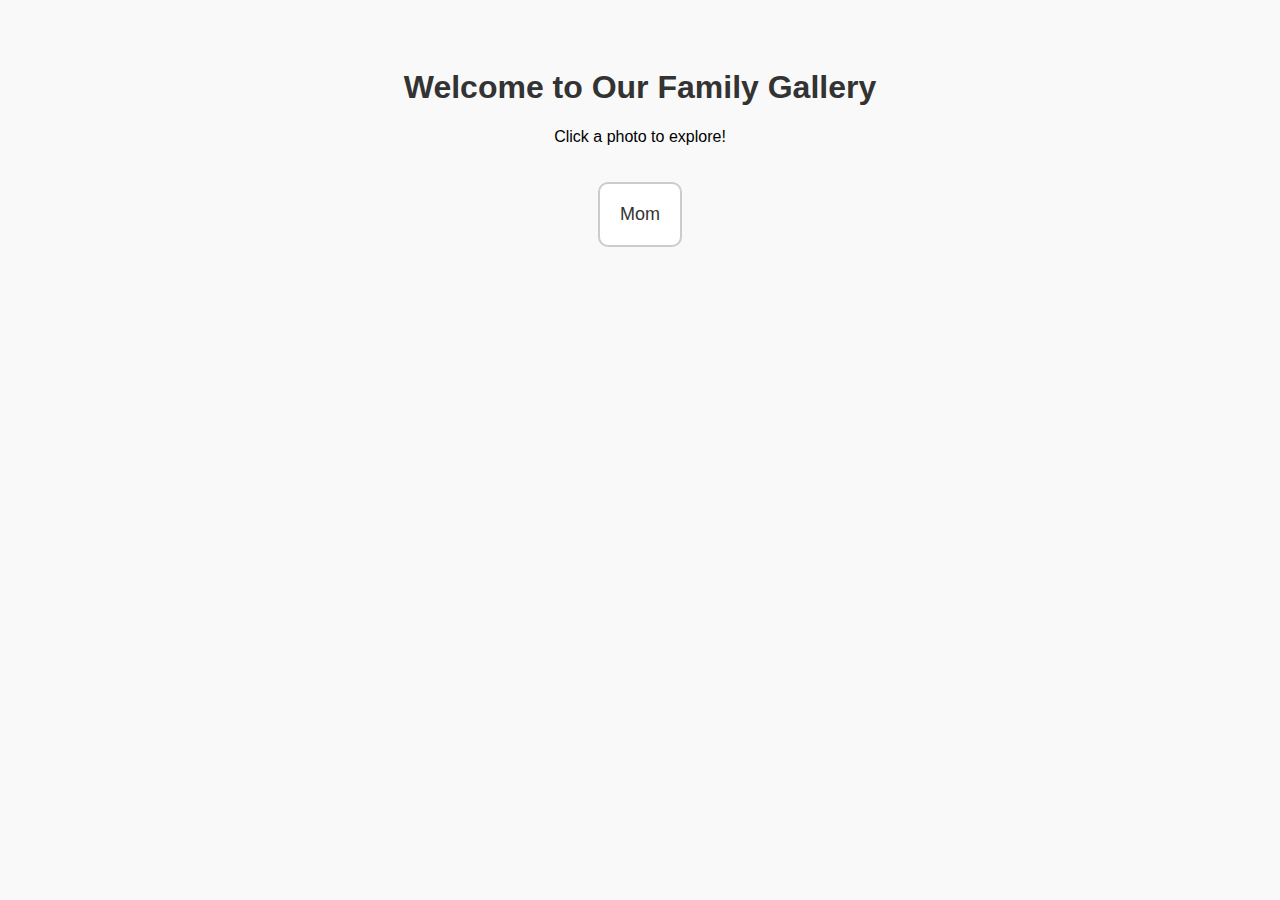
<file: index.html>
<!DOCTYPE html>
<html lang="en">
<head>
  <meta charset="UTF-8">
  <title>Family Photo Gallery</title>
  <style>
    body {
      font-family: Arial, sans-serif;
      background-color: #f9f9f9;
      text-align: center;
      padding: 40px;
    }
    h1 {
      color: #333;
    }
    .gallery-link {
      display: inline-block;
      margin: 20px;
      padding: 20px;
      background-color: #fff;
      border: 2px solid #ccc;
      border-radius: 10px;
      text-decoration: none;
      color: #333;
      font-size: 18px;
      transition: all 0.3s ease;
    }
    .gallery-link:hover {
      background-color: #e0f7fa;
      border-color: #00acc1;
      color: #007c91;
    }
  </style>
</head>
<body>

  <h1>Welcome to Our Family Gallery</h1>
  <p>Click a photo to explore!</p>

  <a href="family-1.html" class="gallery-link">Mom</a>

</body>
</html>
</file>
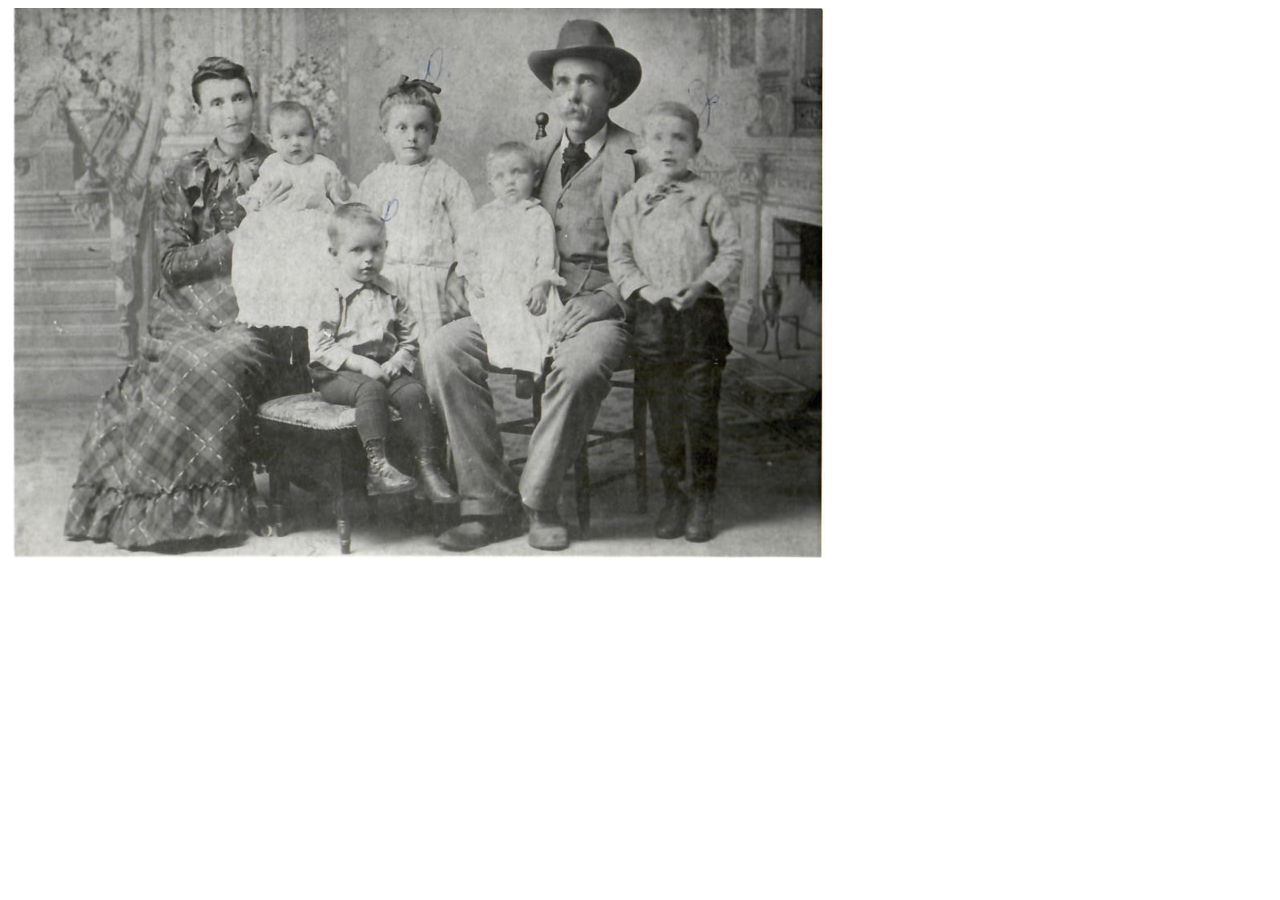
<file: Index.html>
<!DOCTYPE html>
<html lang="en">
<head>
  <meta charset="UTF-8">
  <title>Family Photo Map</title>
  <style>
    .caption-box {
      position: fixed;
      top: 20px;
      left: 20px;
      background: #fff;
      border: 2px solid #333;
      padding: 10px;
      display: none;
      z-index: 1000;
    }
  </style>
</head>
<body>

<img src="family-photo-1.png" usemap="#familymap" alt="Family Photo">

<map name="familymap">
  <area shape="rect" coords="256,137,174,46" alt="Grandma Oran" onclick="showCaption('Grandma Oran (Caldonia)')">
  <area shape="rect" coords="261,92,309,151" alt="Mattie Mae Oran" onclick="showCaption('Mattie Mae')">
  <area shape="rect" coords="324,205,381,271" alt="Willis Lafayette Oran" onclick="showCaption('Willis Lafayette Oran (AKA Doc, Married to Kittie Johnson)')">
  <area shape="rect" coords="377,85,428,152" alt="Daisy Etty Montooth (nee Oran)" onclick="showCaption('Daisy Etty Montooth (nee Oran)')">
  <area shape="rect" coords="478,134,535,201"  alt="Harriman" onclick="showCaption('Harriman')">
  <area shape="rect" coords="530,19,615,125" alt="Grandpa Oran" onclick="showCaption('Grandpa Oran')">
  <area shape="rect" coords="627,103,701,174"  alt="Jim" onclick="showCaption('Jim')">

</map>

<div id="caption" class="caption-box"></div>

<script>
  function showCaption(text) {
    const box = document.getElementById('caption');
    box.innerText = text;
    box.style.display = 'block';
  }
</script>

</body>
</html>
</file>
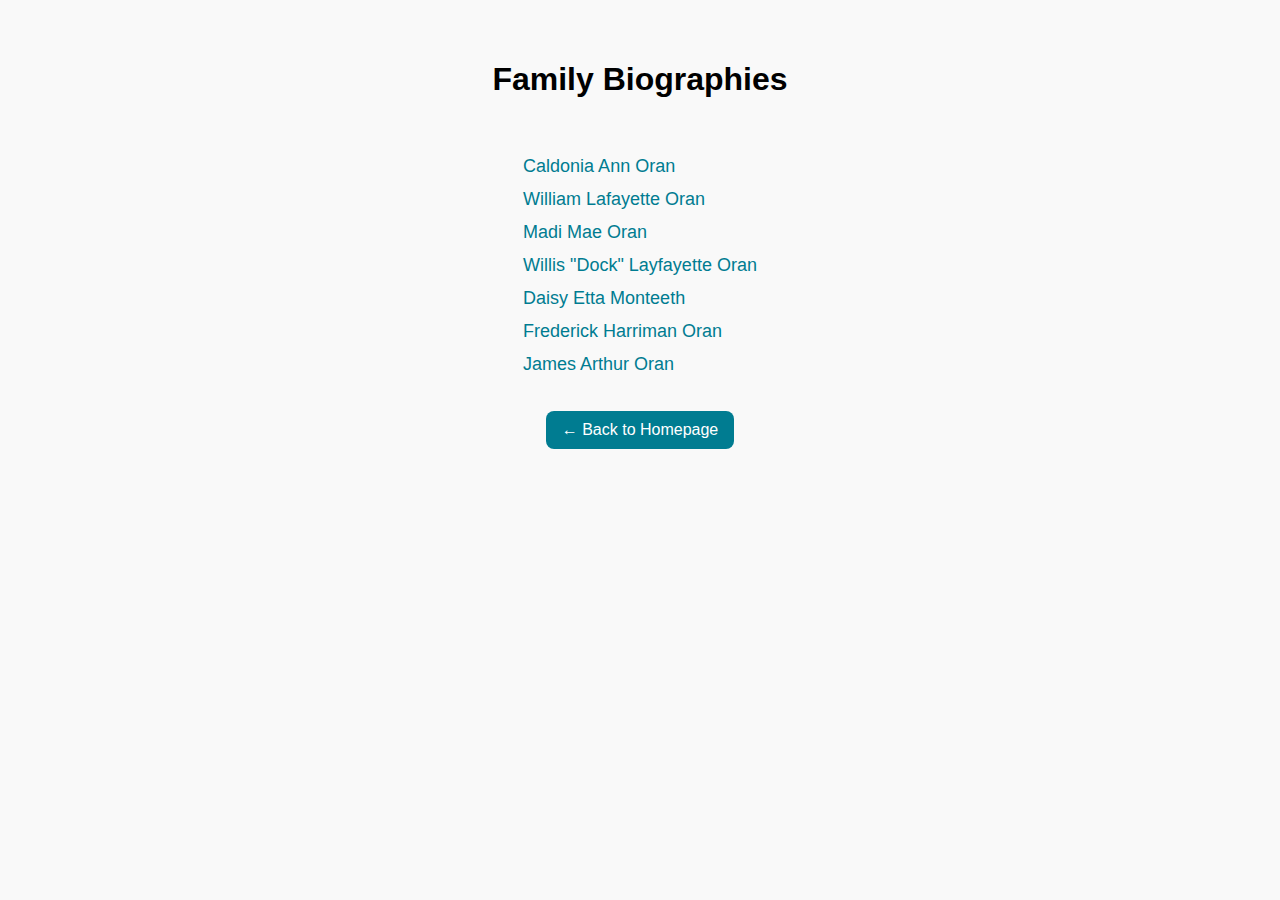
<file: biographies.html>
<!DOCTYPE html>
<html lang="en">
<head>
  <meta charset="UTF-8">
  <title>Family Biographies</title>
  <link rel="stylesheet" href="style.css">
  <style>
    .bio-list {
      max-width: 600px;
      margin: 0 auto;
      text-align: left;
    }

    .bio-list ul {
      list-style-type: none;
      padding: 0;
    }

    .bio-list li {
      margin: 12px 0;
    }

    .bio-list a {
      color: #007c91;
      text-decoration: none;
      font-size: 18px;
    }

    .bio-list a:hover {
      text-decoration: underline;
    }
  </style>
</head>
<body>
  <div class="photo-container">
    <h1>Family Biographies</h1>
    <div class="bio-list">
      <ul>
        <li><a href="bio-pages/grandma-oran.html">Caldonia Ann Oran</a></li>
        <li><a href="bio-pages/grandpa-oran.html">William Lafayette Oran</a></li>
        <li><a href="bio-pages/madi-mae.html">Madi Mae Oran</a></li>
        <li><a href="bio-pages/doc-oran.html">Willis "Dock" Layfayette Oran</a></li>
        <li><a href="bio-pages/daisy-etta.html">Daisy Etta Monteeth</a></li>
        <li><a href="bio-pages/harriman.html"> Frederick Harriman Oran</a></li>
        <li><a href="bio-pages/jim-oran.html"> James Arthur Oran</a></li>


      </ul>
    </div>
    <a href="index.html" class="back-button">← Back to Homepage</a>
  </div>
</body>
</html>
</file>
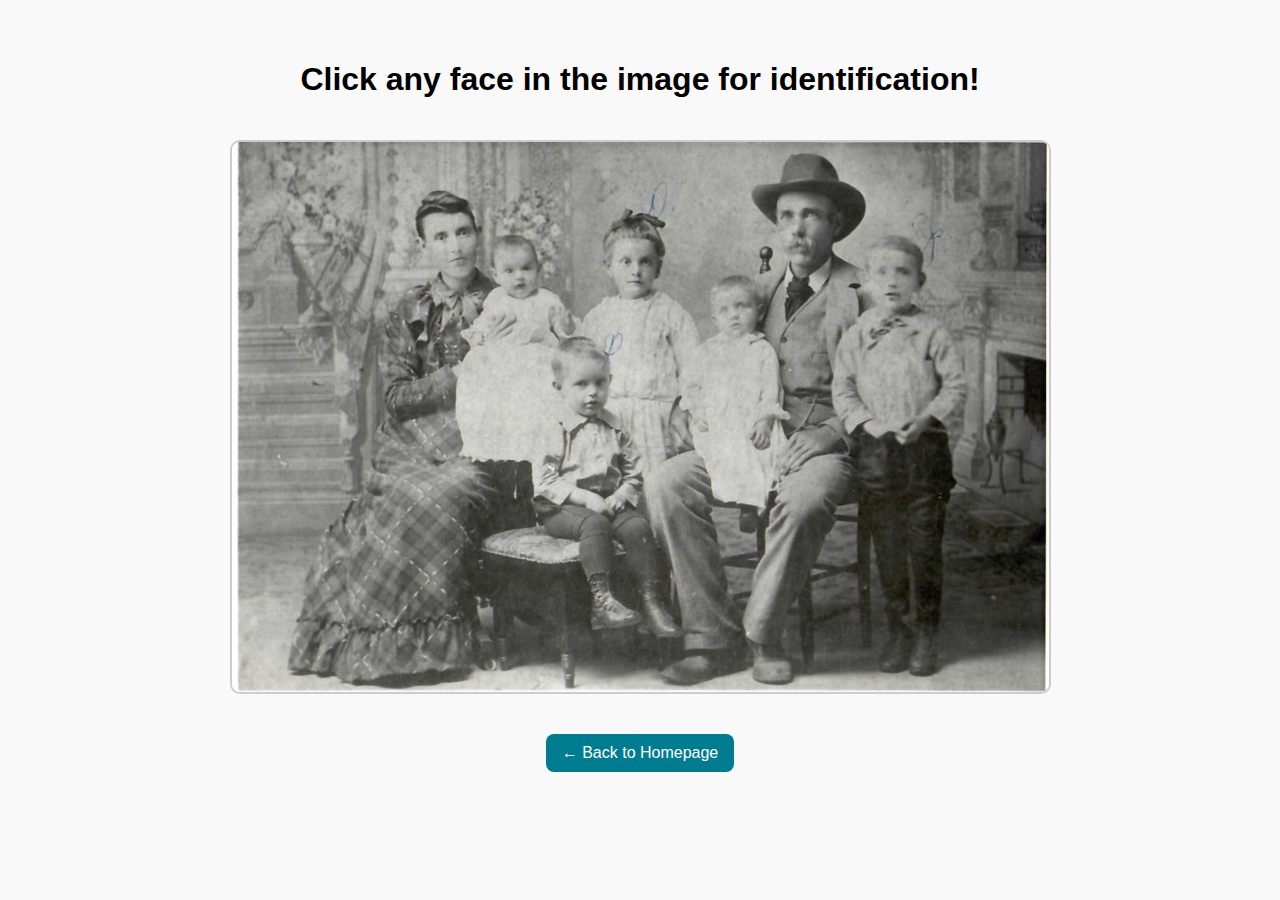
<file: family-1.html>
<!DOCTYPE html>
<html lang="en">
<head>
  <meta charset="UTF-8">
  <title>Family Photo Map</title>
  <link rel="stylesheet" href="style.css">
</head>
<body>
 <div class="photo-container">
    <h1>Click any face in the image for identification!</h1>
  
  <div class = "photo-container">
    <img src="images/family-photo-1.png" usemap="#familymap" alt="Family Photo">
    <map name="familymap">
      <area shape="rect" coords="257,137,174,46" alt="Grandma Oran" onclick="showCaption('Grandma Oran (Caldonia)', 'bio-pages/grandma-oran.html')">
      <area shape="rect" coords="261,92,309,151" alt="Mattie Mae Oran" onclick="showCaption('Madi Mae', 'bio-pages/madi-mae.html')">
      <area shape="rect" coords="324,205,381,271" alt="Willis Lafayette Oran" onclick="showCaption('Willis (Dock) Layfayette', 'bio-pages/doc-oran.html')">
      <area shape="rect" coords="377,85,428,152" alt="Daisy Etty Montooth (nee Oran)" onclick="showCaption('Daisy Etta', 'bio-pages/daisy-etta.html')">
      <area shape="rect" coords="478,134,535,201"  alt="Harriman" onclick="showCaption('Frederick Harriman', 'bio-pages/harriman.html')">
      <area shape="rect" coords="530,19,615,125" alt="Grandpa Oran" onclick="showCaption('Grandpa Oran', 'bio-pages/grandpa-oran.html')">
      <area shape="rect" coords="627,103,701,174"  alt="James (Jim) Arthur Oran" onclick="showCaption('James Arthur Oran (Jim)', 'bio-pages/jim-oran.html')">
    </map>

    <a href="index.html" class="back-button">← Back to Homepage</a><div id="caption" class="caption-box"></div>
 </div>
 <div id = "modal" class = "modal-overlay">
  <div class = "modal-box">
    <button class="close-btn" onclick="closeModal()">x</button>
    <p id = "modal-text"></p>
  </div>
 </div>


<script>
  function showCaption(text, link) {
  const box = document.getElementById('modal-text');
  box.innerHTML = `${text}<br><br><a href="${link}" class="back-button">Biography</a>`;
  document.getElementById('modal').style.display = 'flex';
}
  function closeModal() {
    document.getElementById('modal').style.display = 'none';
  }
</script>
</body>
</html>
</file>
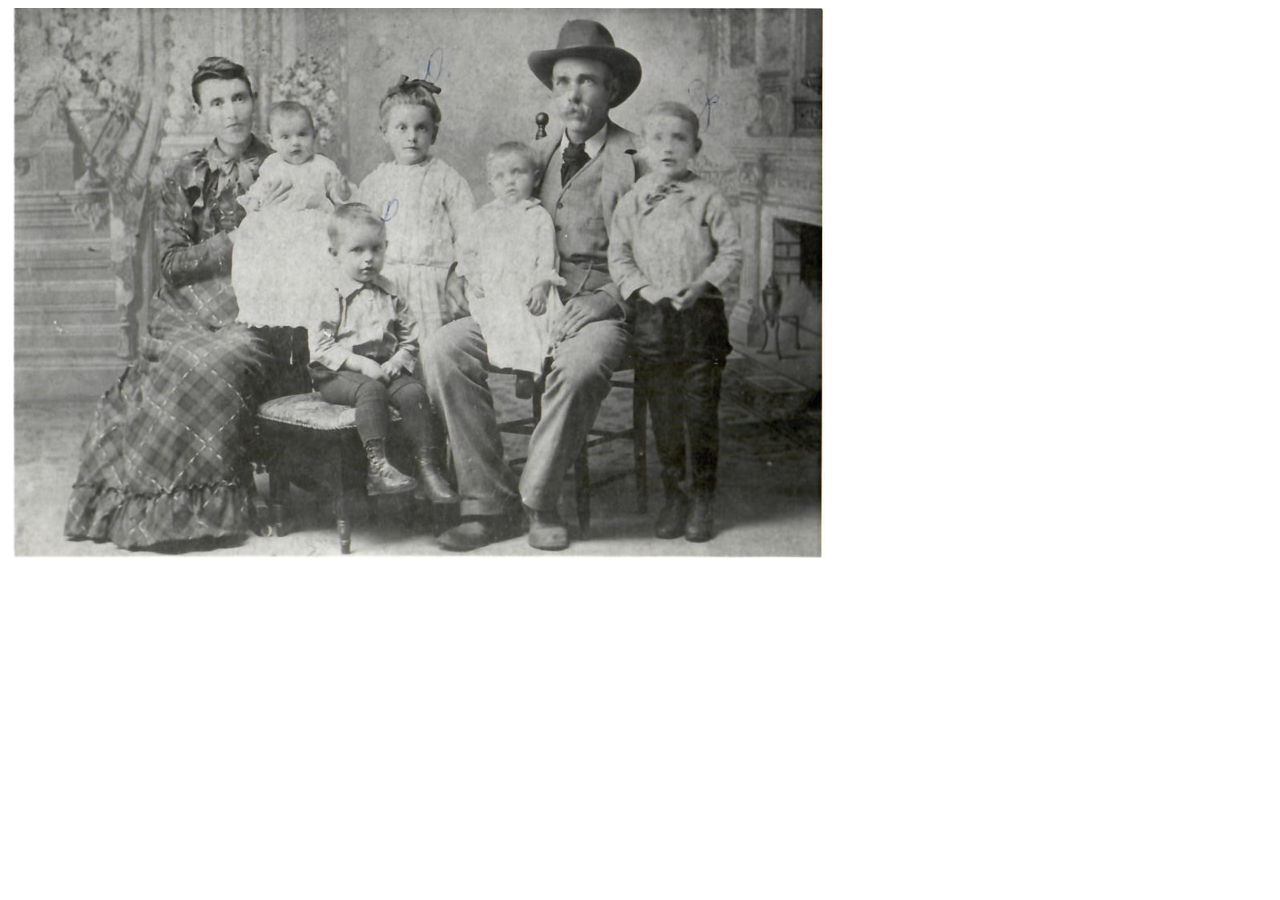
<file: index.html.html>
<!DOCTYPE html>
<html lang="en">
<head>
  <meta charset="UTF-8">
  <title>Family Photo Map</title>
  <style>
    .caption-box {
      position: fixed;
      top: 20px;
      left: 20px;
      background: #fff;
      border: 2px solid #333;
      padding: 10px;
      display: none;
      z-index: 1000;
    }
  </style>
</head>
<body>

<img src="family-photo-1.png" usemap="#familymap" alt="Family Photo">

<map name="familymap">
  <area shape="rect" coords="256,137,174,46" alt="Grandma Oran" onclick="showCaption('Grandma Oran (Caldonia)')">
  <area shape="rect" coords="261,92,309,151" alt="Mattie Mae Oran" onclick="showCaption('Mattie Mae')">
  <area shape="rect" coords="324,205,381,271" alt="Willis Lafayette Oran" onclick="showCaption('Willis Lafayette Oran (AKA Doc, Married to Kittie Johnson)')">
  <area shape="rect" coords="377,85,428,152" alt="Daisy Etty Montooth (nee Oran)" onclick="showCaption('Daisy Etty Montooth (nee Oran)')">
  <area shape="rect" coords="478,134,535,201"  alt="Harriman" onclick="showCaption('Harriman')">
  <area shape="rect" coords="530,19,615,125" alt="Grandpa Oran" onclick="showCaption('Grandpa Oran')">
  <area shape="rect" coords="627,103,701,174"  alt="Jim" onclick="showCaption('Jim')">

</map>

<div id="caption" class="caption-box"></div>

<script>
  function showCaption(text) {
    const box = document.getElementById('caption');
    box.innerText = text;
    box.style.display = 'block';
  }
</script>

</body>
</html>
</file>
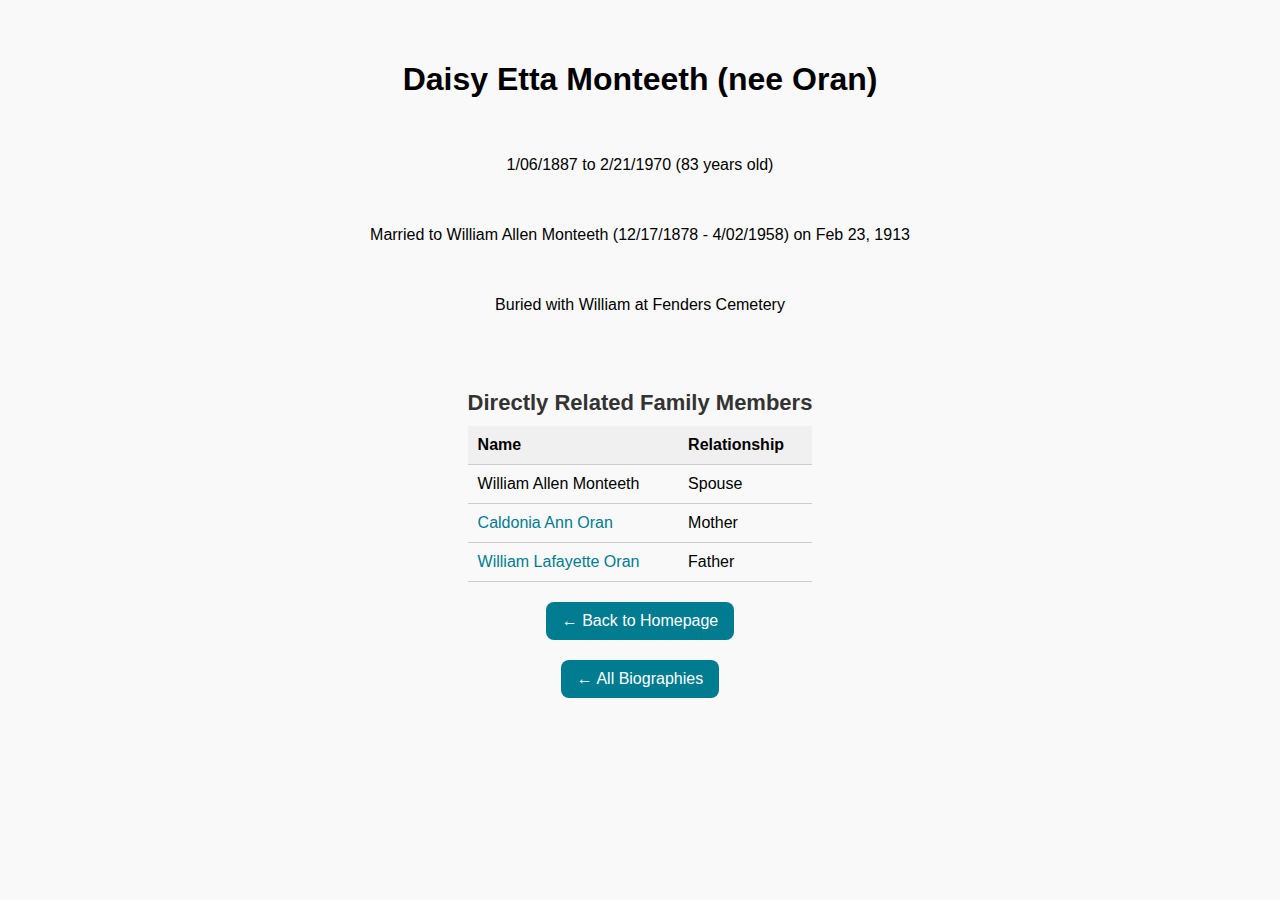
<file: bio-pages/daisy-etta.html>
<!DOCTYPE html>
<html lang="en">
<head>
  <meta charset="UTF-8">
  <title>Daisy Etta Monteeth</title>
  <link rel="stylesheet" href="../style.css">
</head>
<body>
  <div class="photo-container">
    <h1>Daisy Etta Monteeth (nee Oran)</h1>
    <p>1/06/1887 to 2/21/1970 (83 years old)</p>
    <p>Married to William Allen Monteeth (12/17/1878 - 4/02/1958) on Feb 23, 1913</p>
    <p>Buried with William at Fenders Cemetery</p>
    <section class="family-links">

<section class="family-table">
  <h2>Directly Related Family Members</h2>
  <table>
    <thead>
      <tr>
        <th>Name</th>
        <th>Relationship</th>
      </tr>
    </thead>
    <tbody>
        <tr>
        <td>William Allen Monteeth</td>
        <td>Spouse</td>
      </tr>
      <tr>
        <td><a href="../bio-pages/grandma-oran.html">Caldonia Ann Oran</a></td>
        <td>Mother</td>
      </tr>
      <tr>
        <td><a href="../bio-pages/grandpa-oran.html">William Lafayette Oran</a></td>
        <td>Father</td>
      </tr>
    </tbody>
  </table>
</section> 


</section>
    <a href="../index.html" class="back-button">← Back to Homepage</a>
    <a href="../biographies.html" class="back-button">← All Biographies</a>
  </div>
</body>
</html>
</file>
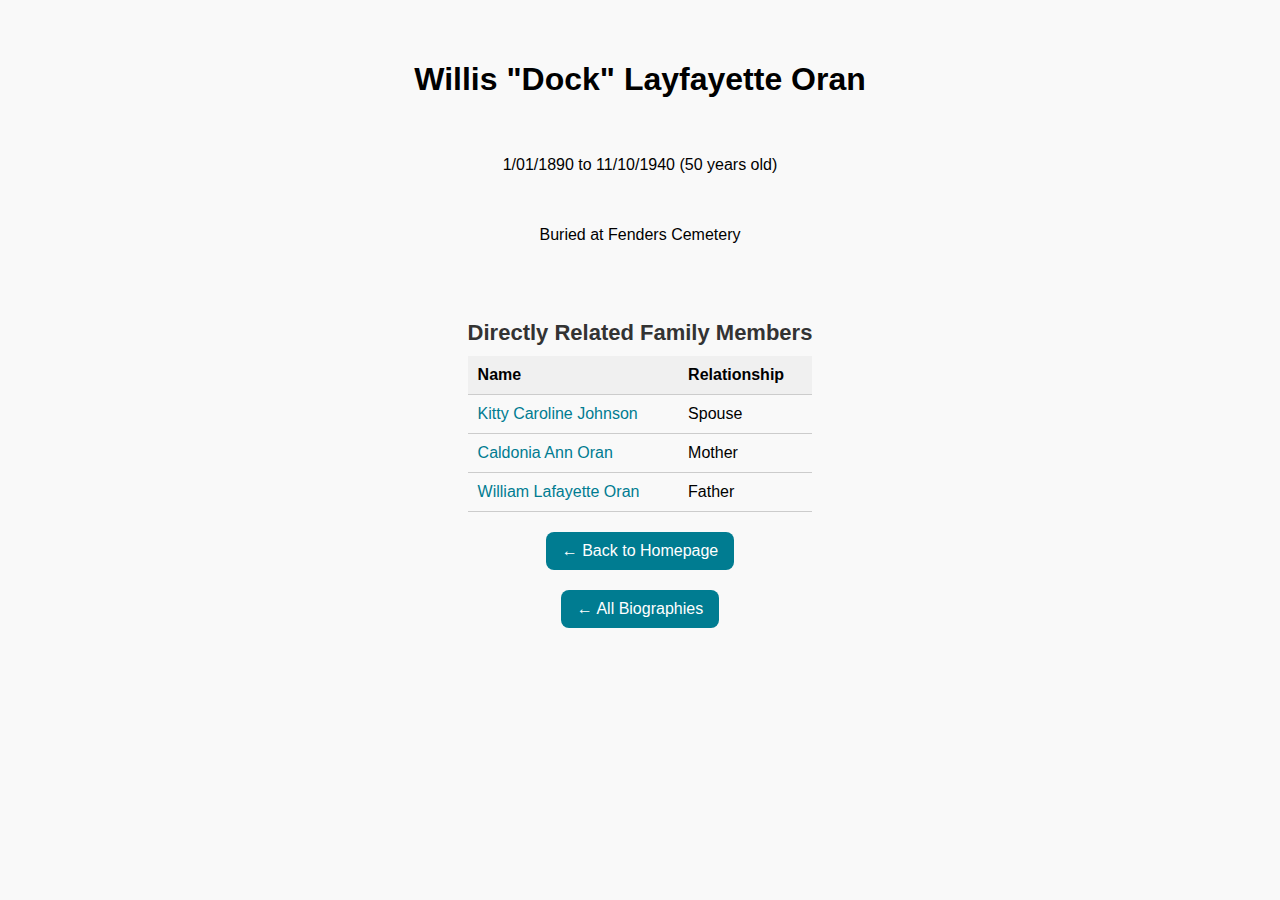
<file: bio-pages/doc-oran.html>
<!DOCTYPE html>
<html lang="en">
<head>
  <meta charset="UTF-8">
  <title>Willis "Dock" Layfayette Oran</title>
  <link rel="stylesheet" href="../style.css">
</head>
<body>
  <div class="photo-container">
    <h1>Willis "Dock" Layfayette Oran</h1>
    <p> 1/01/1890 to 11/10/1940 (50 years old)</p>
    <p> Buried at Fenders Cemetery</p>
    <section class="family-links">

<section class="family-table">
  <h2>Directly Related Family Members</h2>
  <table>
    <thead>
      <tr>
        <th>Name</th>
        <th>Relationship</th>
      </tr>
    </thead>
    <tbody>
        <tr>
        <td><a href="../bio-pages/grandma-oran.html">Kitty Caroline Johnson</a></td>
        <td>Spouse</td>
      </tr>
      <tr>
        <td><a href="../bio-pages/grandma-oran.html">Caldonia Ann Oran</a></td>
        <td>Mother</td>
      </tr>
      <tr>
        <td><a href="../bio-pages/grandpa-oran.html">William Lafayette Oran</a></td>
        <td>Father</td>
      </tr>
    </tbody>
  </table>
</section> 


</section>
    <a href="../index.html" class="back-button">← Back to Homepage</a>
    <a href="../biographies.html" class="back-button">← All Biographies</a>
  </div>
</body>
</html>
</file>
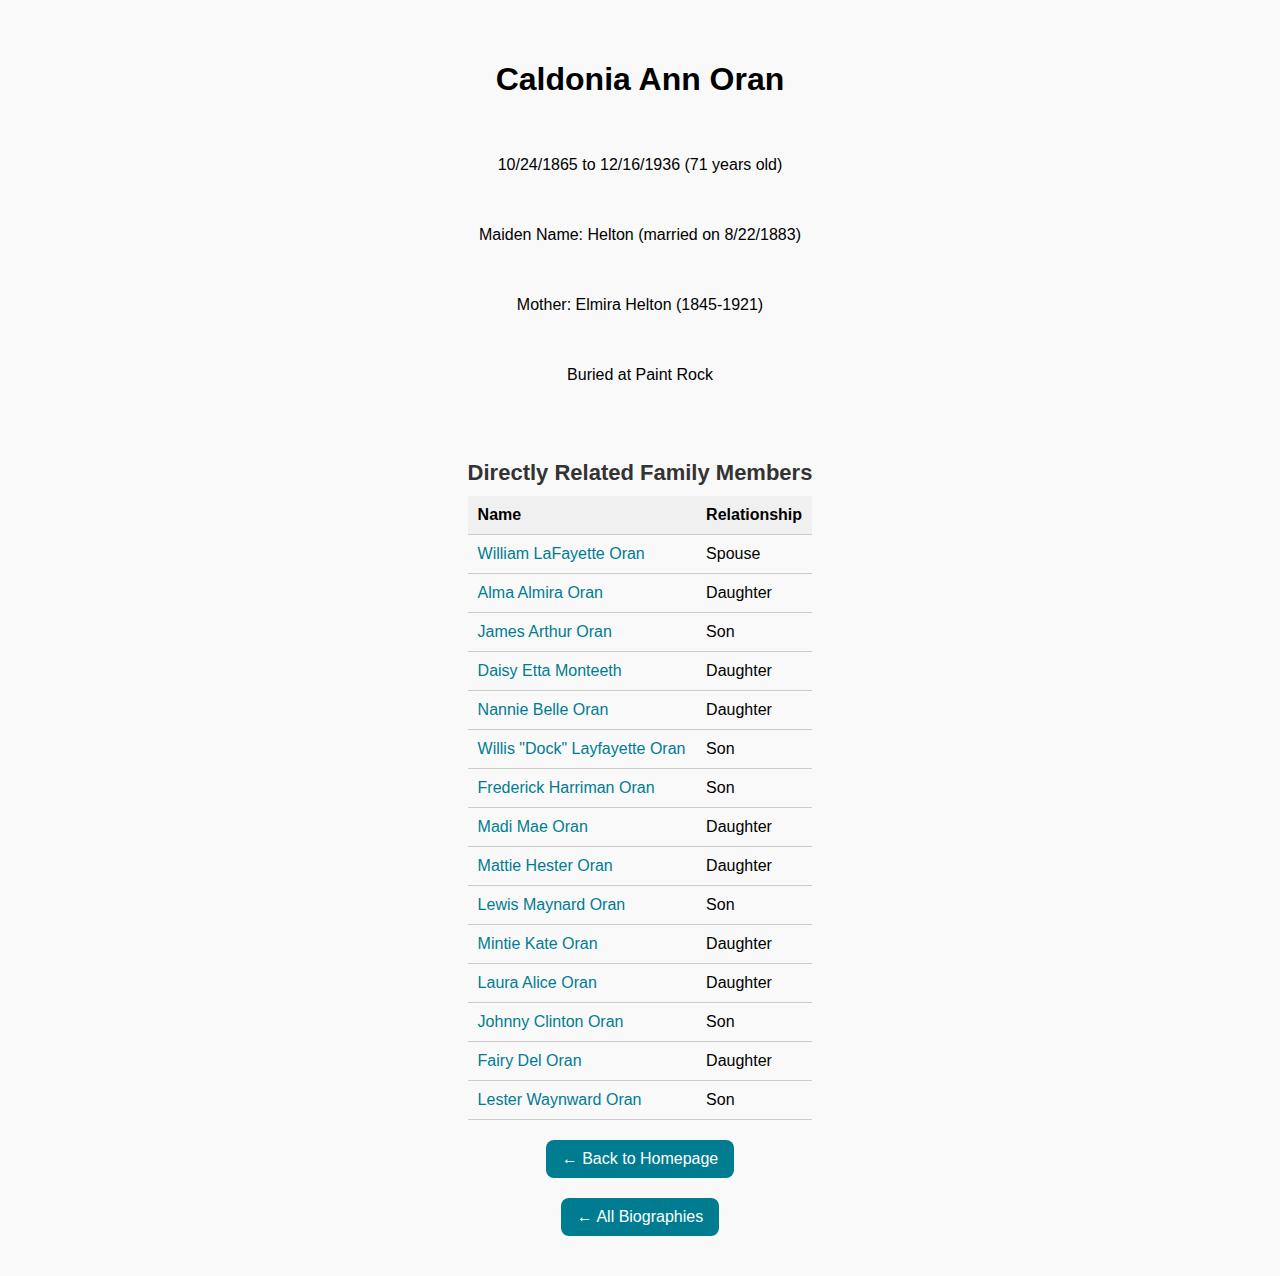
<file: bio-pages/grandma-oran.html>
<!DOCTYPE html>
<html lang="en">
<head>
  <meta charset="UTF-8">
  <title>Grandma Oran (Caldonia)</title>
  <link rel="stylesheet" href="../style.css">
</head>
<body>
  <div class="photo-container">
    <h1>Caldonia Ann Oran</h1>
    <p> 10/24/1865 to 12/16/1936 (71 years old)</p>
    <p> Maiden Name: Helton (married on 8/22/1883)</p>
    <p> Mother: Elmira Helton (1845-1921)</p>
    <p> Buried at Paint Rock</p>
    <section class="family-links">

<section class="family-table">
  <h2>Directly Related Family Members</h2>
  <table>
    <thead>
      <tr>
        <th>Name</th>
        <th>Relationship</th>
      </tr>
    </thead>
    <tbody>
      <tr>
        <td><a href="../bio-pages/grandpa-oran.html">William LaFayette Oran</a></td>
        <td>Spouse</td>
      </tr>
       <tr>
        <td><a href="../bio-pages/madi-mae.html">Alma Almira Oran</a></td>  
        <td>Daughter</td>
      </tr>
       <tr>
        <td><a href="../bio-pages/jim-oran.html">James Arthur Oran </a></td>  
        <td>Son</td>
      </tr>
       <tr>
        <td><a href="../bio-pages/daisy-etta.html">Daisy Etta Monteeth</a></td>  
        <td>Daughter</td>
      </tr>
        <tr>
        <td><a href="../bio-pages/madi-mae.html">Nannie Belle Oran</a></td>  
        <td>Daughter</td>
      </tr>
       <tr>
        <td><a href="../bio-pages/doc-oran.html">Willis "Dock" Layfayette Oran</a></td>
        <td>Son</td>
      </tr>
       <tr>
        <td><a href="../bio-pages/harriman.html">Frederick Harriman Oran</a></td>
        <td>Son</td>
      </tr>
      <tr>
        <td><a href="../bio-pages/madi-mae.html">Madi Mae Oran</a></td>
        <td>Daughter</td>
      </tr>
        <tr>
        <td><a href="../bio-pages/madi-mae.html">Mattie Hester Oran</a></td>  
        <td>Daughter</td>
      </tr>
       <tr>
        <td><a href="../bio-pages/madi-mae.html">Lewis Maynard Oran</a></td>  
        <td>Son</td>
      </tr>
  <tr>
        <td><a href="../bio-pages/madi-mae.html">Mintie Kate Oran</a></td>  
        <td>Daughter</td>
      </tr>
        <tr>
        <td><a href="../bio-pages/madi-mae.html">Laura Alice Oran</a></td>  
        <td>Daughter</td>
      </tr>
        <tr>
        <td><a href="../bio-pages/madi-mae.html">Johnny Clinton Oran</a></td>  
        <td>Son</td>
      </tr>
        <tr>
        <td><a href="../bio-pages/madi-mae.html">Fairy Del Oran</a></td>  
        <td>Daughter</td>
      </tr>
        <tr>
        <td><a href="../bio-pages/madi-mae.html">Lester Waynward Oran</a></td>  
        <td>Son</td>
      </tr>

    </tbody>
  </table>
</section> 


</section>
    <a href="../index.html" class="back-button">← Back to Homepage</a>
    <a href="../biographies.html" class="back-button">← All Biographies</a>
  </div>
</body>
</html>
</file>
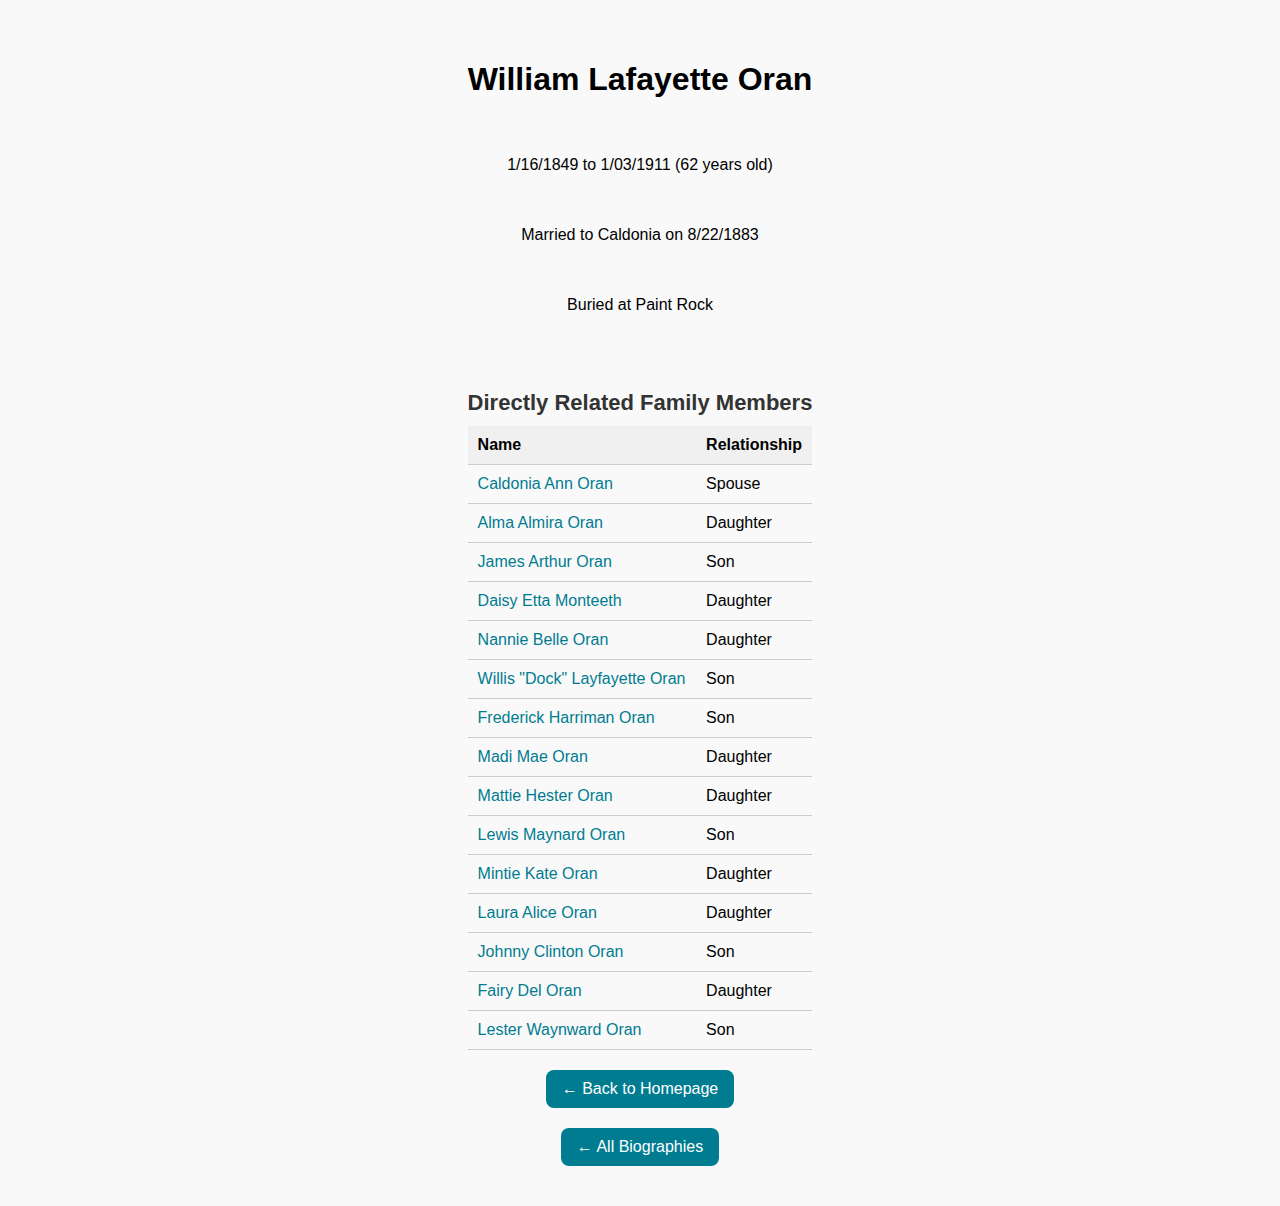
<file: bio-pages/grandpa-oran.html>
<!DOCTYPE html>
<html lang="en">
<head>
  <meta charset="UTF-8">
  <title>William Lafayette Oran</title>
  <link rel="stylesheet" href="../style.css">
</head>
<body>
  <div class="photo-container">
    <h1>William Lafayette Oran</h1>
    <p> 1/16/1849 to 1/03/1911 (62 years old)</p>
    <p> Married to Caldonia on 8/22/1883 </p>
    <p>Buried at Paint Rock</p>
    <section class="family-links">

<section class="family-table">
  <h2>Directly Related Family Members</h2>
  <table>
    <thead>
      <tr>
        <th>Name</th>
        <th>Relationship</th>
      </tr>
    </thead>
    <tbody>
      <tr>
        <td><a href="../bio-pages/grandma-oran.html">Caldonia Ann Oran</a></td>
        <td>Spouse</td>
      </tr>
    <tr>
        <td><a href="../bio-pages/madi-mae.html">Alma Almira Oran</a></td>  
        <td>Daughter</td>
      </tr>
       <tr>
        <td><a href="../bio-pages/jim-oran.html">James Arthur Oran </a></td>  
        <td>Son</td>
      </tr>
       <tr>
        <td><a href="../bio-pages/daisy-etta.html">Daisy Etta Monteeth</a></td>  
        <td>Daughter</td>
      </tr>
        <tr>
        <td><a href="../bio-pages/madi-mae.html">Nannie Belle Oran</a></td>  
        <td>Daughter</td>
      </tr>
       <tr>
        <td><a href="../bio-pages/doc-oran.html">Willis "Dock" Layfayette Oran</a></td>
        <td>Son</td>
      </tr>
       <tr>
        <td><a href="../bio-pages/harriman.html">Frederick Harriman Oran</a></td>
        <td>Son</td>
      </tr>
      <tr>
        <td><a href="../bio-pages/madi-mae.html">Madi Mae Oran</a></td>
        <td>Daughter</td>
      </tr>
        <tr>
        <td><a href="../bio-pages/madi-mae.html">Mattie Hester Oran</a></td>  
        <td>Daughter</td>
      </tr>
       <tr>
        <td><a href="../bio-pages/madi-mae.html">Lewis Maynard Oran</a></td>  
        <td>Son</td>
      </tr>
  <tr>
        <td><a href="../bio-pages/madi-mae.html">Mintie Kate Oran</a></td>  
        <td>Daughter</td>
      </tr>
        <tr>
        <td><a href="../bio-pages/madi-mae.html">Laura Alice Oran</a></td>  
        <td>Daughter</td>
      </tr>
        <tr>
        <td><a href="../bio-pages/madi-mae.html">Johnny Clinton Oran</a></td>  
        <td>Son</td>
      </tr>
        <tr>
        <td><a href="../bio-pages/madi-mae.html">Fairy Del Oran</a></td>  
        <td>Daughter</td>
      </tr>
        <tr>
        <td><a href="../bio-pages/madi-mae.html">Lester Waynward Oran</a></td>  
        <td>Son</td>
      </tr>
    </tbody>
  </table>
</section> 

</section>
    <a href="../index.html" class="back-button">← Back to Homepage</a>
    <a href="../biographies.html" class="back-button">← All Biographies</a>
  </div>
</body>
</html>
</file>
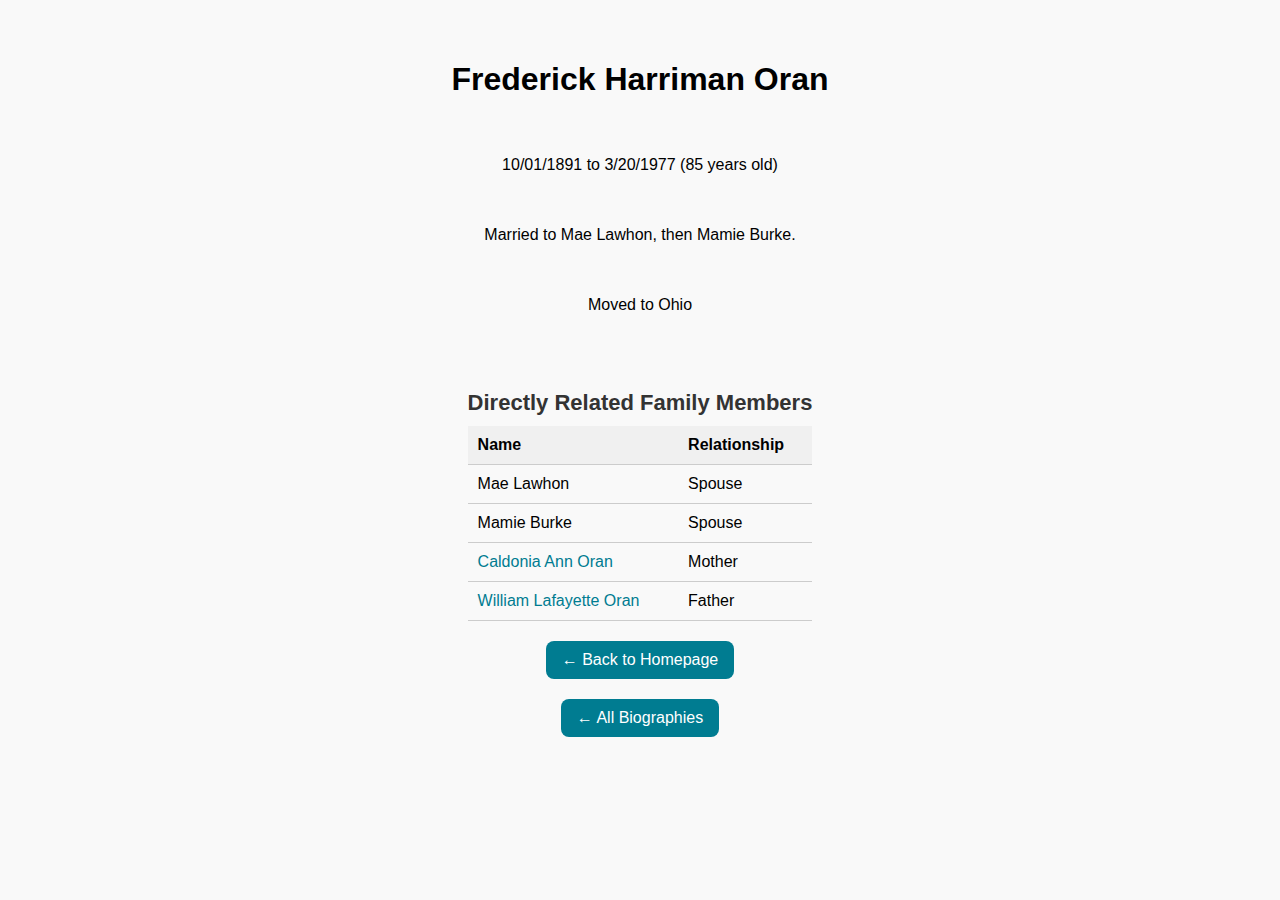
<file: bio-pages/harriman.html>
<!DOCTYPE html>
<html lang="en">
<head>
  <meta charset="UTF-8">
  <title>Frederick Harriman Oran</title>
  <link rel="stylesheet" href="../style.css">
</head>
<body>
  <div class="photo-container">
    <h1>Frederick Harriman Oran</h1>
    <p>10/01/1891 to 3/20/1977 (85 years old)</p>
    <p>Married to Mae Lawhon, then Mamie Burke.</p>
    <p>Moved to Ohio</p>
    <section class="family-links">

<section class="family-table">
  <h2>Directly Related Family Members</h2>
  <table>
    <thead>
      <tr>
        <th>Name</th>
        <th>Relationship</th>
      </tr>
    </thead>
    <tbody>
        <tr>
        <td>Mae Lawhon</td>
        <td>Spouse</td>
      </tr>
       <tr>
        <td>Mamie Burke</td>
        <td>Spouse</td>
      </tr>
      <tr>
        <td><a href="../bio-pages/grandma-oran.html">Caldonia Ann Oran</a></td>
        <td>Mother</td>
      </tr>
      <tr>
        <td><a href="../bio-pages/grandpa-oran.html">William Lafayette Oran</a></td>
        <td>Father</td>
      </tr>
    </tbody>
  </table>
</section> 


</section>
    <a href="../index.html" class="back-button">← Back to Homepage</a>
    <a href="../biographies.html" class="back-button">← All Biographies</a>
  </div>
</body>
</html>
</file>
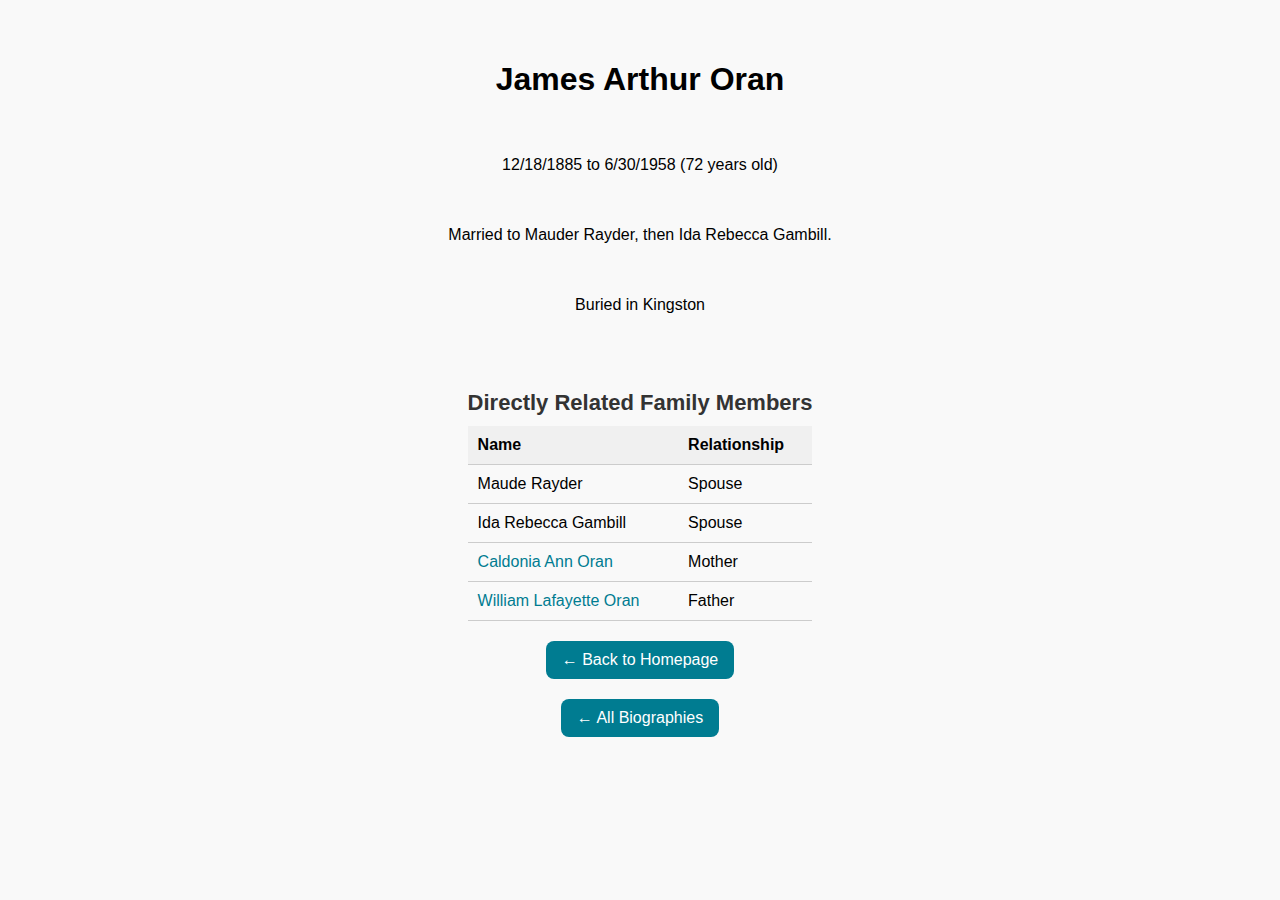
<file: bio-pages/jim-oran.html>
<!DOCTYPE html>
<html lang="en">
<head>
  <meta charset="UTF-8">
  <title>James (Jim) Arthur Oran</title>
  <link rel="stylesheet" href="../style.css">
</head>
<body>
  <div class="photo-container">
    <h1>James Arthur Oran</h1>
    <p>12/18/1885 to 6/30/1958 (72 years old)</p>
    <p>Married to Mauder Rayder, then Ida Rebecca Gambill.</p>
    <p>Buried in Kingston</p>
    <section class="family-links">

<section class="family-table">
  <h2>Directly Related Family Members</h2>
  <table>
    <thead>
      <tr>
        <th>Name</th>
        <th>Relationship</th>
      </tr>
    </thead>
    <tbody>
        <tr>
        <td>Maude Rayder</td>
        <td>Spouse</td>
      </tr>
       <tr>
        <td>Ida Rebecca Gambill</td>
        <td>Spouse</td>
      </tr>
      <tr>
        <td><a href="../bio-pages/grandma-oran.html">Caldonia Ann Oran</a></td>
        <td>Mother</td>
      </tr>
      <tr>
        <td><a href="../bio-pages/grandpa-oran.html">William Lafayette Oran</a></td>
        <td>Father</td>
      </tr>
    </tbody>
  </table>
</section> 


</section>
    <a href="../index.html" class="back-button">← Back to Homepage</a>
    <a href="../biographies.html" class="back-button">← All Biographies</a>
  </div>
</body>
</html>
</file>
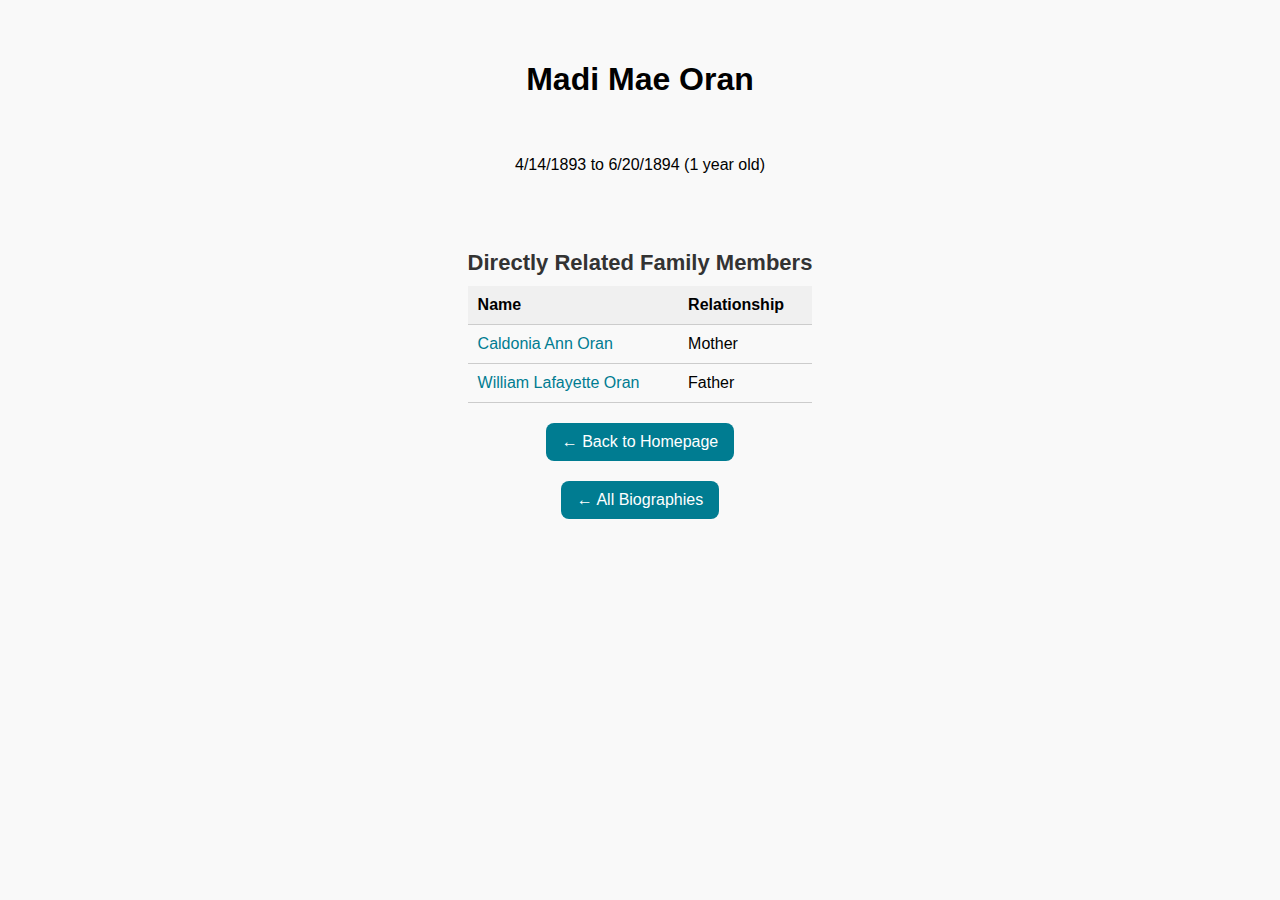
<file: bio-pages/madi-mae.html>
<!DOCTYPE html>
<html lang="en">
<head>
  <meta charset="UTF-8">
  <title>Madi Mae Oran</title>
  <link rel="stylesheet" href="../style.css">
</head>
<body>
  <div class="photo-container">
    <h1>Madi Mae Oran</h1>
    <p> 4/14/1893 to 6/20/1894 (1 year old)</p>
    <section class="family-links">

<section class="family-table">
  <h2>Directly Related Family Members</h2>
  <table>
    <thead>
      <tr>
        <th>Name</th>
        <th>Relationship</th>
      </tr>
    </thead>
    <tbody>
      <tr>
        <td><a href="../bio-pages/grandma-oran.html">Caldonia Ann Oran</a></td>
        <td>Mother</td>
      </tr>
      <tr>
        <td><a href="../bio-pages/grandpa-oran.html">William Lafayette Oran</a></td>
        <td>Father</td>
      </tr>
    </tbody>
  </table>
</section> 


</section>
    <a href="../index.html" class="back-button">← Back to Homepage</a>
    <a href="../biographies.html" class="back-button">← All Biographies</a>
  </div>
</body>
</html>
</file>
<file: style.css>
/*---------------Base Styles---------------*/
body {
      font-family: Arial, Helvetica, sans-serif;
      background-color: #f9f9f9;
      margin: 0;
      padding: 40px;
      text-align: center;
    }
img {
      max-width: 100%;
      height: auto;
      border: 2px solid #ccc;
      border-radius: 10px;
    }

/*---------------Layout Containers---------------*/
.photo-container {
    display: flex;
    flex-direction: column;
    align-items: center;
    gap: 20px;
}

/*---------------Nav Buttons---------------*/
.back-button {
      padding: 10px 16px;
      background-color: #007c91;
      color: white;
      text-decoration: none;
      font-size: 16px;
      border-radius: 8px;
      transition: background-color 0.3s ease;
}
.back-button:hover {
  background-color: #005f6b;
}

/*---------------Modal Popup---------------*/
.modal-overlay {
    position: fixed;
    top: 0;
    left: 0;
    width: 100%;
    height: 100%;
    background: rgba(0,0,0,0.5);
    display: none;
    justify-content: center;
    align-items: center;
    z-index: 999;
  }
.modal-box {
    background: #fff;
    padding: 20px 30px;
    border-radius: 10px;
    max-width: 400px;
    text-align: center;
    box-shadow: 0 4px 12px rgba(0,0,0,0.3);
    position: relative;
  }
.close-btn {
    position: absolute;
    top: 10px;
    right: 14px;
    background: none;
    border: none;
    font-size: 20px;
    color: #888;
    cursor: pointer;
  }
.close-btn:hover {
    color: #333;
  }


  /*---------------Family Table---------------*/
.family-table {
  margin-top: 40px;
  max-width: 600px;
  margin-left: auto;
  margin-right: auto;
  text-align: left;
}

.family-table h2 {
  font-size: 22px;
  margin-bottom: 10px;
  color: #333;
}

.family-table table {
  width: 100%;
  border-collapse: collapse;
}

.family-table th,
.family-table td {
  padding: 10px;
  border-bottom: 1px solid #ccc;
}

.family-table th {
  background-color: #f0f0f0;
  text-align: left;
}

.family-table a {
  color: #007c91;
  text-decoration: none;
}

.family-table a:hover {
  text-decoration: underline;
}
</file>
